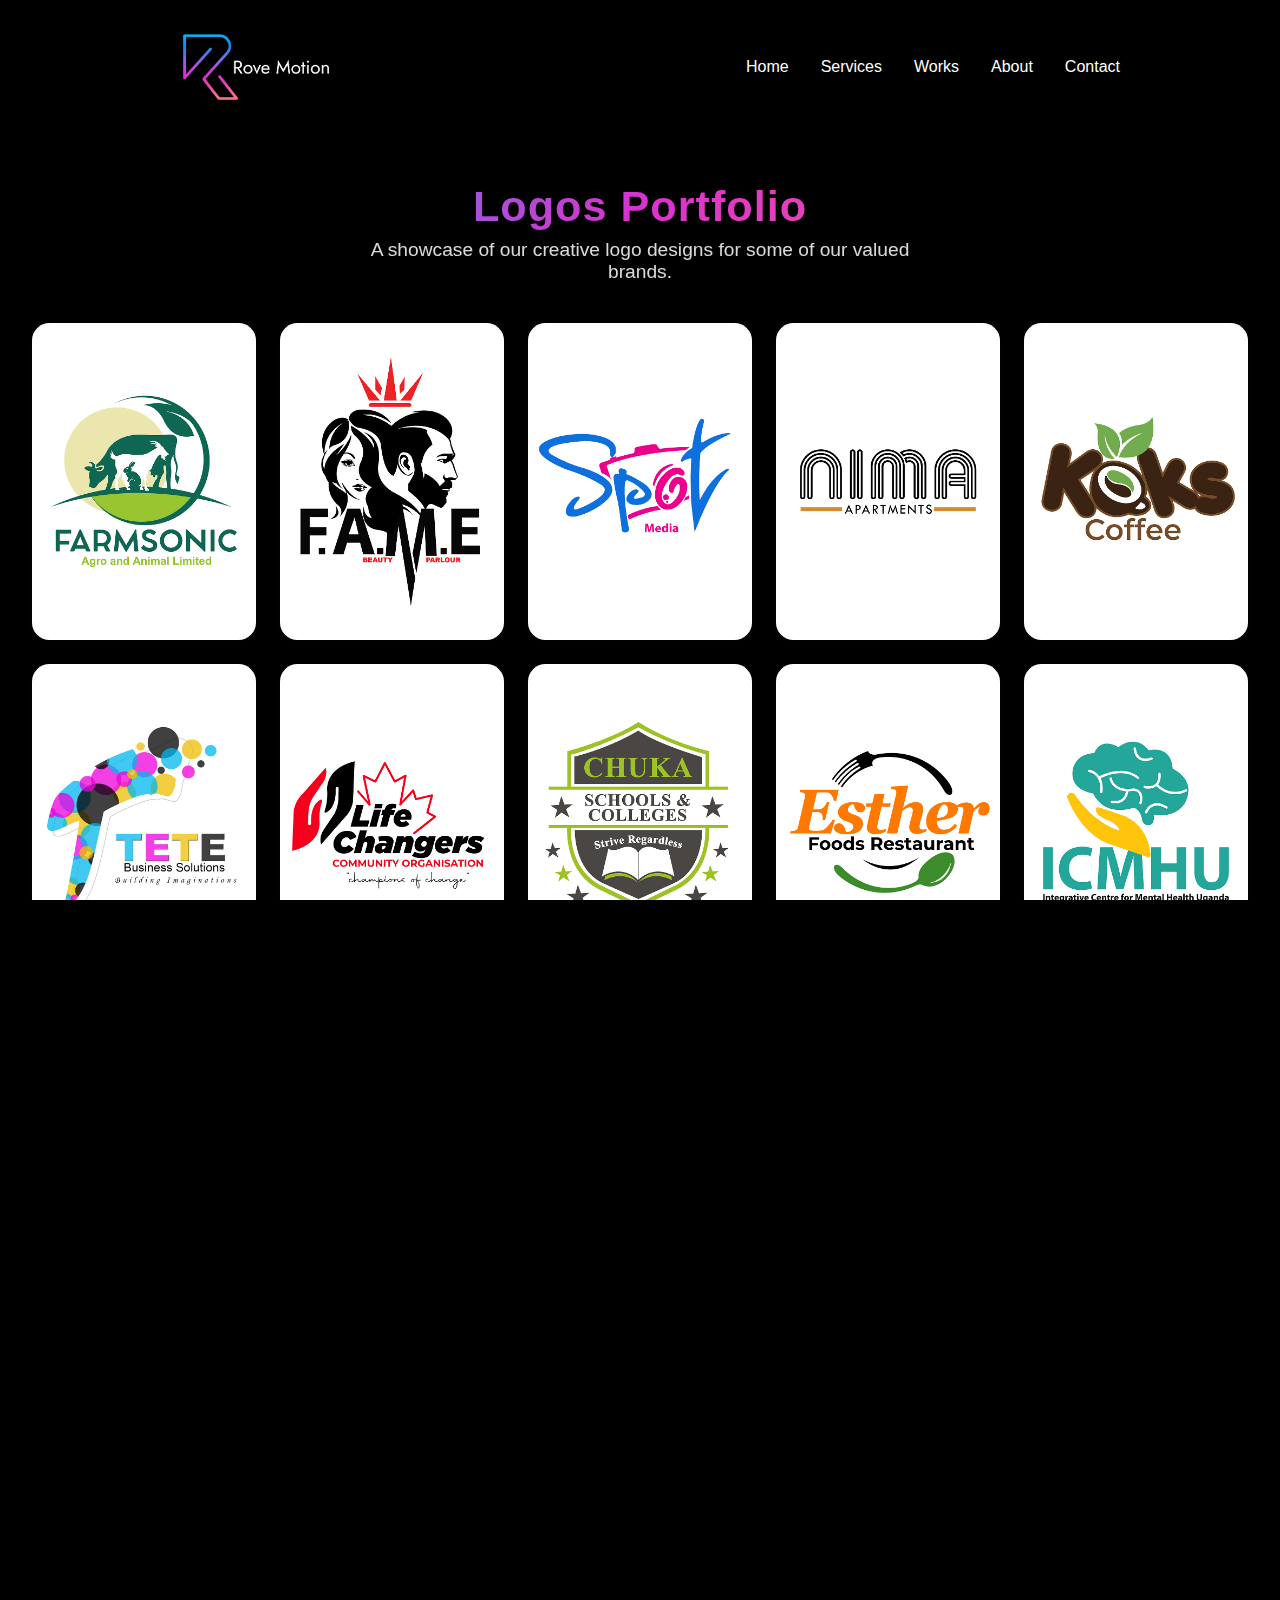
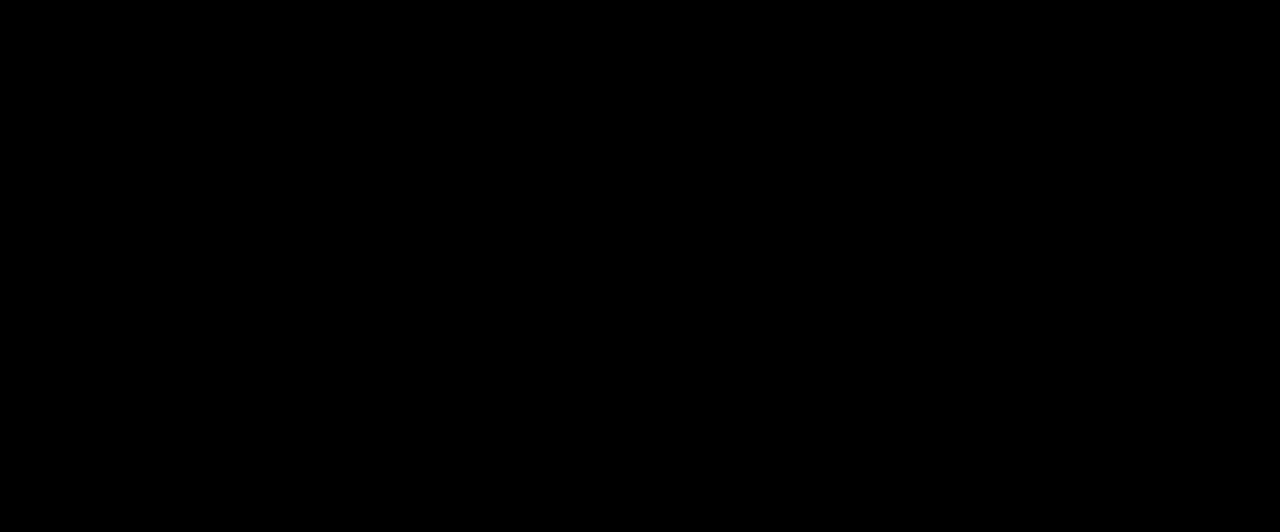
<file: Logos.html>
<!DOCTYPE html>
<html lang="en">
  <head>
    <meta charset="UTF-8" />
    <meta name="viewport" content="width=device-width, initial-scale=1.0" />
    <title>Logos Portfolio | Rove Motion</title>
    <link rel="stylesheet" href="styles.css" />
    <link rel="stylesheet" href="styles-extra.css" />
    <link rel="stylesheet" href="portfolio.css" />
    <!-- Portfolio-specific CSS -->
  </head>
  <body>
    <header>
      <nav class="navbar">
        <div class="navbar__logo">
          <a href="#">
            <img src="images/Rove Motion Logo.png" alt="Rove Motion Logo" />
          </a>
        </div>
        <ul class="navbar__links" id="navbar-links">
          <li><a href="index.html">Home</a></li>
          <li><a href="index.html#services">Services</a></li>
          <li><a href="index.html#portfolio">Works</a></li>
          <li><a href="index.html#about">About</a></li>
          <li><a href="index.html#contact">Contact</a></li>
        </ul>
        <!-- Hamburger menu for mobile -->
        <div
          class="navbar__toggle"
          id="navbar-toggle"
          aria-label="Toggle navigation"
          tabindex="0"
        >
          <span></span>
          <span></span>
          <span></span>
        </div>
      </nav>
    </header>

    <section class="portfolio-section">
      <h1 class="portfolio-title">Logos Portfolio</h1>
      <p class="portfolio-description">
        A showcase of our creative logo designs for some of our valued brands.
      </p>
      <div class="portfolio-grid">
        <img
          src="images/portfolio/Logos/logos (1).jpg"
          alt="Logo 1"
          class="portfolio-item-img"
        />
        <img
          src="images/portfolio/Logos/logos (2).jpg"
          alt="Logo 2"
          class="portfolio-item-img"
        />
        <img
          src="images/portfolio/Logos/logos (3).jpg"
          alt="Logo 3"
          class="portfolio-item-img"
        />
        <img
          src="images/portfolio/Logos/logos (4).jpg"
          alt="Logo 4"
          class="portfolio-item-img"
        />
        <img
          src="images/portfolio/Logos/logos (5).jpg"
          alt="Logo 5"
          class="portfolio-item-img"
        />
        <img
          src="images/portfolio/Logos/logos (6).jpg"
          alt="Logo 6"
          class="portfolio-item-img"
        />
        <img
          src="images/portfolio/Logos/logos (7).jpg"
          alt="Logo 7"
          class="portfolio-item-img"
        />
        <img
          src="images/portfolio/Logos/logos (8).jpg"
          alt="Logo 8"
          class="portfolio-item-img"
        />
        <img
          src="images/portfolio/Logos/logos (9).jpg"
          alt="Logo 9"
          class="portfolio-item-img"
        />
        <img
          src="images/portfolio/Logos/logos (10).jpg"
          alt="Logo 10"
          class="portfolio-item-img"
        />
        <img
          src="images/portfolio/Logos/logos (11).jpg"
          alt="Logo 11"
          class="portfolio-item-img"
        />
        <img
          src="images/portfolio/Logos/logos (12).jpg"
          alt="Logo 12"
          class="portfolio-item-img"
        />
        <img
          src="images/portfolio/Logos/logos (13).jpg"
          alt="Logo 13"
          class="portfolio-item-img"
        />
        <img
          src="images/portfolio/Logos/logos (14).jpg"
          alt="Logo 14"
          class="portfolio-item-img"
        />
        <img
          src="images/portfolio/Logos/logos (15).jpg"
          alt="Logo 15"
          class="portfolio-item-img"
        />
        <img
          src="images/portfolio/Logos/logos (16).jpg"
          alt="Logo 16"
          class="portfolio-item-img"
        />
        <img
          src="images/portfolio/Logos/logos (17).jpg"
          alt="Logo 17"
          class="portfolio-item-img"
        />
        <img
          src="images/portfolio/Logos/logos (18).jpg"
          alt="Logo 18"
          class="portfolio-item-img"
        />
        <img
          src="images/portfolio/Logos/logos (19).jpg"
          alt="Logo 19"
          class="portfolio-item-img"
        />
        <img
          src="images/portfolio/Logos/logos (20).jpg"
          alt="Logo 20"
          class="portfolio-item-img"
        />
        <img
          src="images/portfolio/Logos/logos (21).jpg"
          alt="Logo 21"
          class="portfolio-item-img"
        />
        <!-- Add more poster images as needed -->
      </div>
      <div class="portfolio-cta">
        <a href="index.html#portfolio" class="portfolio-view-more-btn"
          >Back to Portfolio</a
        >
      </div>
    </section>
    <script src="script.js"></script>
    <!-- Portfolio-specific JS -->
  </body>
</html>
</file>
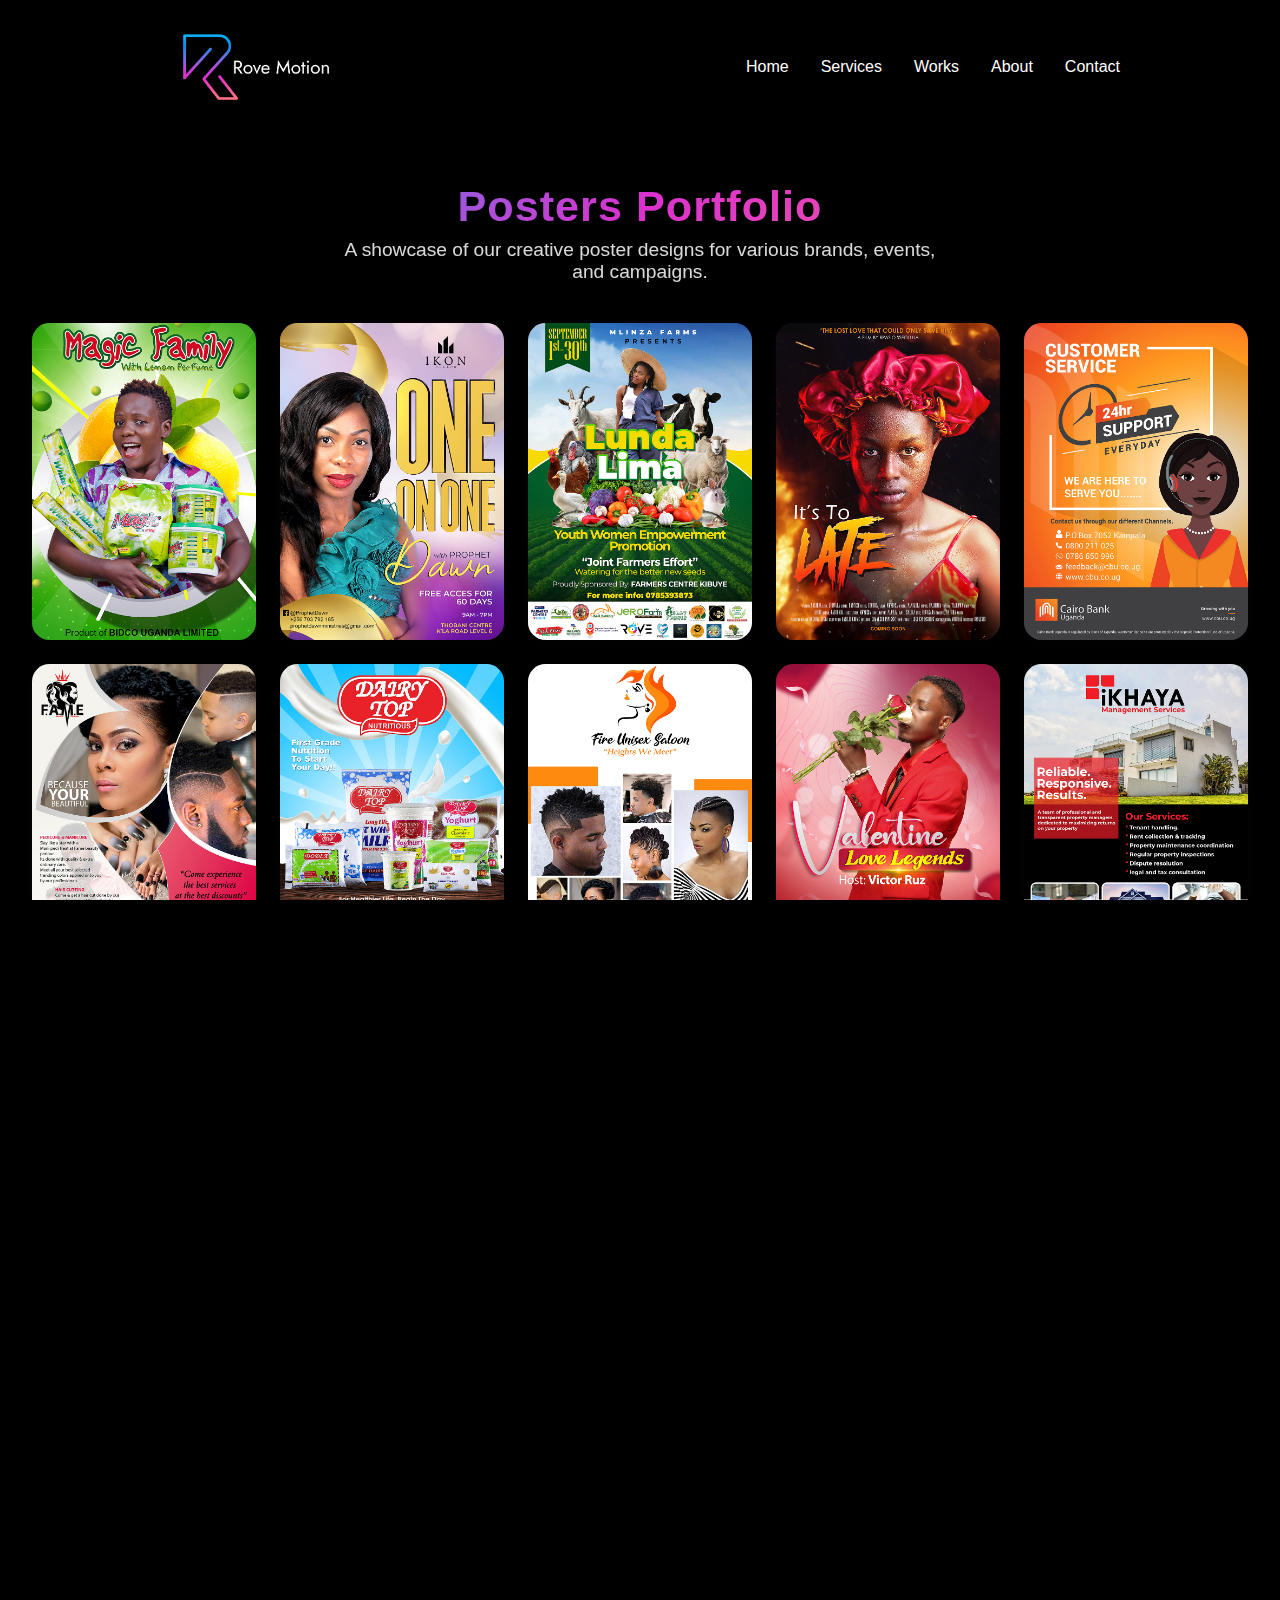
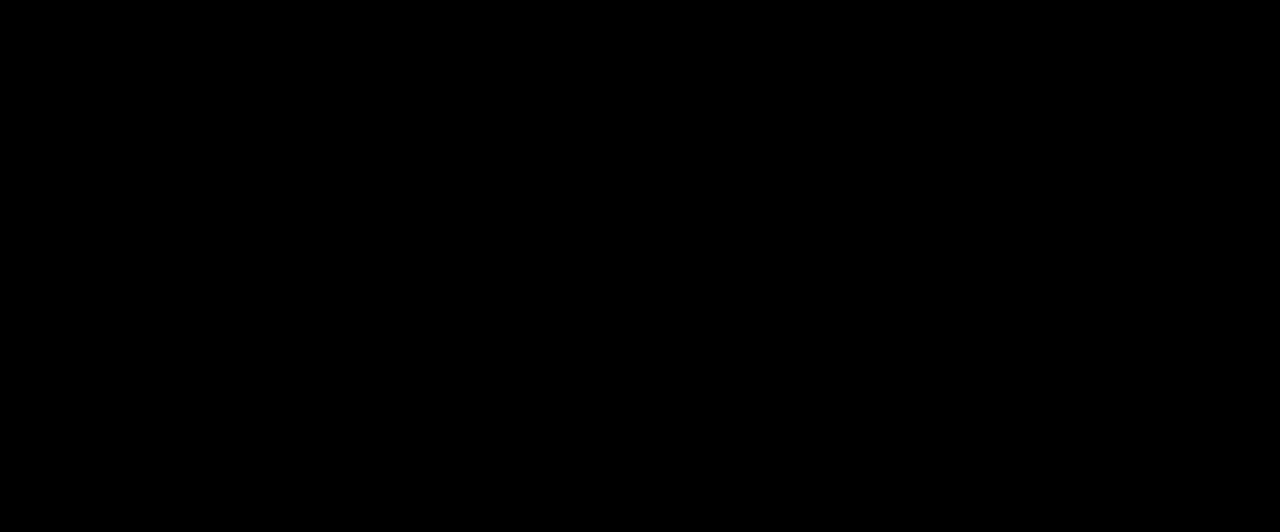
<file: posters.html>
<!DOCTYPE html>
<html lang="en">
  <head>
    <meta charset="UTF-8" />
    <meta name="viewport" content="width=device-width, initial-scale=1.0" />
    <title>Posters Portfolio | Rove Motion</title>
    <link rel="stylesheet" href="styles.css" />
    <link rel="stylesheet" href="styles-extra.css" />
    <link rel="stylesheet" href="portfolio.css" />
    <!-- Portfolio-specific CSS -->
  </head>
  <body>
    <header>
      <nav class="navbar">
        <div class="navbar__logo">
          <a href="#">
            <img src="images/Rove Motion Logo.png" alt="Rove Motion Logo" />
          </a>
        </div>
        <ul class="navbar__links" id="navbar-links">
          <li><a href="index.html">Home</a></li>
          <li><a href="index.html#services">Services</a></li>
          <li><a href="index.html#portfolio">Works</a></li>
          <li><a href="index.html#about">About</a></li>
          <li><a href="index.html#contact">Contact</a></li>
        </ul>
        <!-- Hamburger menu for mobile -->
        <div
          class="navbar__toggle"
          id="navbar-toggle"
          aria-label="Toggle navigation"
          tabindex="0"
        >
          <span></span>
          <span></span>
          <span></span>
        </div>
      </nav>
    </header>

    <section class="portfolio-section">
      <h1 class="portfolio-title">Posters Portfolio</h1>
      <p class="portfolio-description">
        A showcase of our creative poster designs for various brands, events,
        and campaigns.
      </p>
      <div class="portfolio-grid">
        <img
          src="images/portfolio/posters/poster1.jpg"
          alt="Poster 1"
          class="portfolio-item-img"
        />
        <img
          src="images/portfolio/posters/poster2.jpg"
          alt="Poster 2"
          class="portfolio-item-img"
        />
        <img
          src="images/portfolio/posters/poster3.jpg"
          alt="Poster 3"
          class="portfolio-item-img"
        />
        <img
          src="images/portfolio/posters/poster4.jpg"
          alt="Poster 4"
          class="portfolio-item-img"
        />
        <img
          src="images/portfolio/posters/poster5.jpg"
          alt="Poster 5"
          class="portfolio-item-img"
        />
        <img
          src="images/portfolio/posters/poster6.jpg"
          alt="Poster 6"
          class="portfolio-item-img"
        />
        <img
          src="images/portfolio/posters/poster7.jpg"
          alt="Poster 7"
          class="portfolio-item-img"
        />
        <img
          src="images/portfolio/posters/poster8.jpg"
          alt="Poster 8"
          class="portfolio-item-img"
        />
        <img
          src="images/portfolio/posters/poster9.jpg"
          alt="Poster 9"
          class="portfolio-item-img"
        />
        <img
          src="images/portfolio/posters/poster10.jpg"
          alt="Poster 10"
          class="portfolio-item-img"
        />
        <img
          src="images/portfolio/posters/poster11.jpg"
          alt="Poster 11"
          class="portfolio-item-img"
        />
        <img
          src="images/portfolio/posters/poster12.jpg"
          alt="Poster 12"
          class="portfolio-item-img"
        />
        <img
          src="images/portfolio/posters/poster13.jpg"
          alt="Poster 13"
          class="portfolio-item-img"
        />
        <img
          src="images/portfolio/posters/poster14.jpg"
          alt="Poster 14"
          class="portfolio-item-img"
        />
        <img
          src="images/portfolio/posters/poster15.jpg"
          alt="Poster 15"
          class="portfolio-item-img"
        />
        <img
          src="images/portfolio/posters/poster16.jpg"
          alt="Poster 16"
          class="portfolio-item-img"
        />
        <img
          src="images/portfolio/posters/poster17.jpg"
          alt="Poster 17"
          class="portfolio-item-img"
        />
        <img
          src="images/portfolio/posters/poster18.jpg"
          alt="Poster 18"
          class="portfolio-item-img"
        />
        <img
          src="images/portfolio/posters/poster19.jpg"
          alt="Poster 19"
          class="portfolio-item-img"
        />
        <img
          src="images/portfolio/posters/poster20.jpg"
          alt="Poster 20"
          class="portfolio-item-img"
        />
        <img
          src="images/portfolio/posters/poster21.jpg"
          alt="Poster 21"
          class="portfolio-item-img"
        />
        <!-- Add more poster images as needed -->
      </div>
      <div class="portfolio-cta">
        <a href="index.html#portfolio" class="portfolio-view-more-btn"
          >Back to Portfolio</a
        >
      </div>
    </section>
    <script src="script.js"></script>
    <!-- Portfolio-specific JS -->
  </body>
</html>
</file>
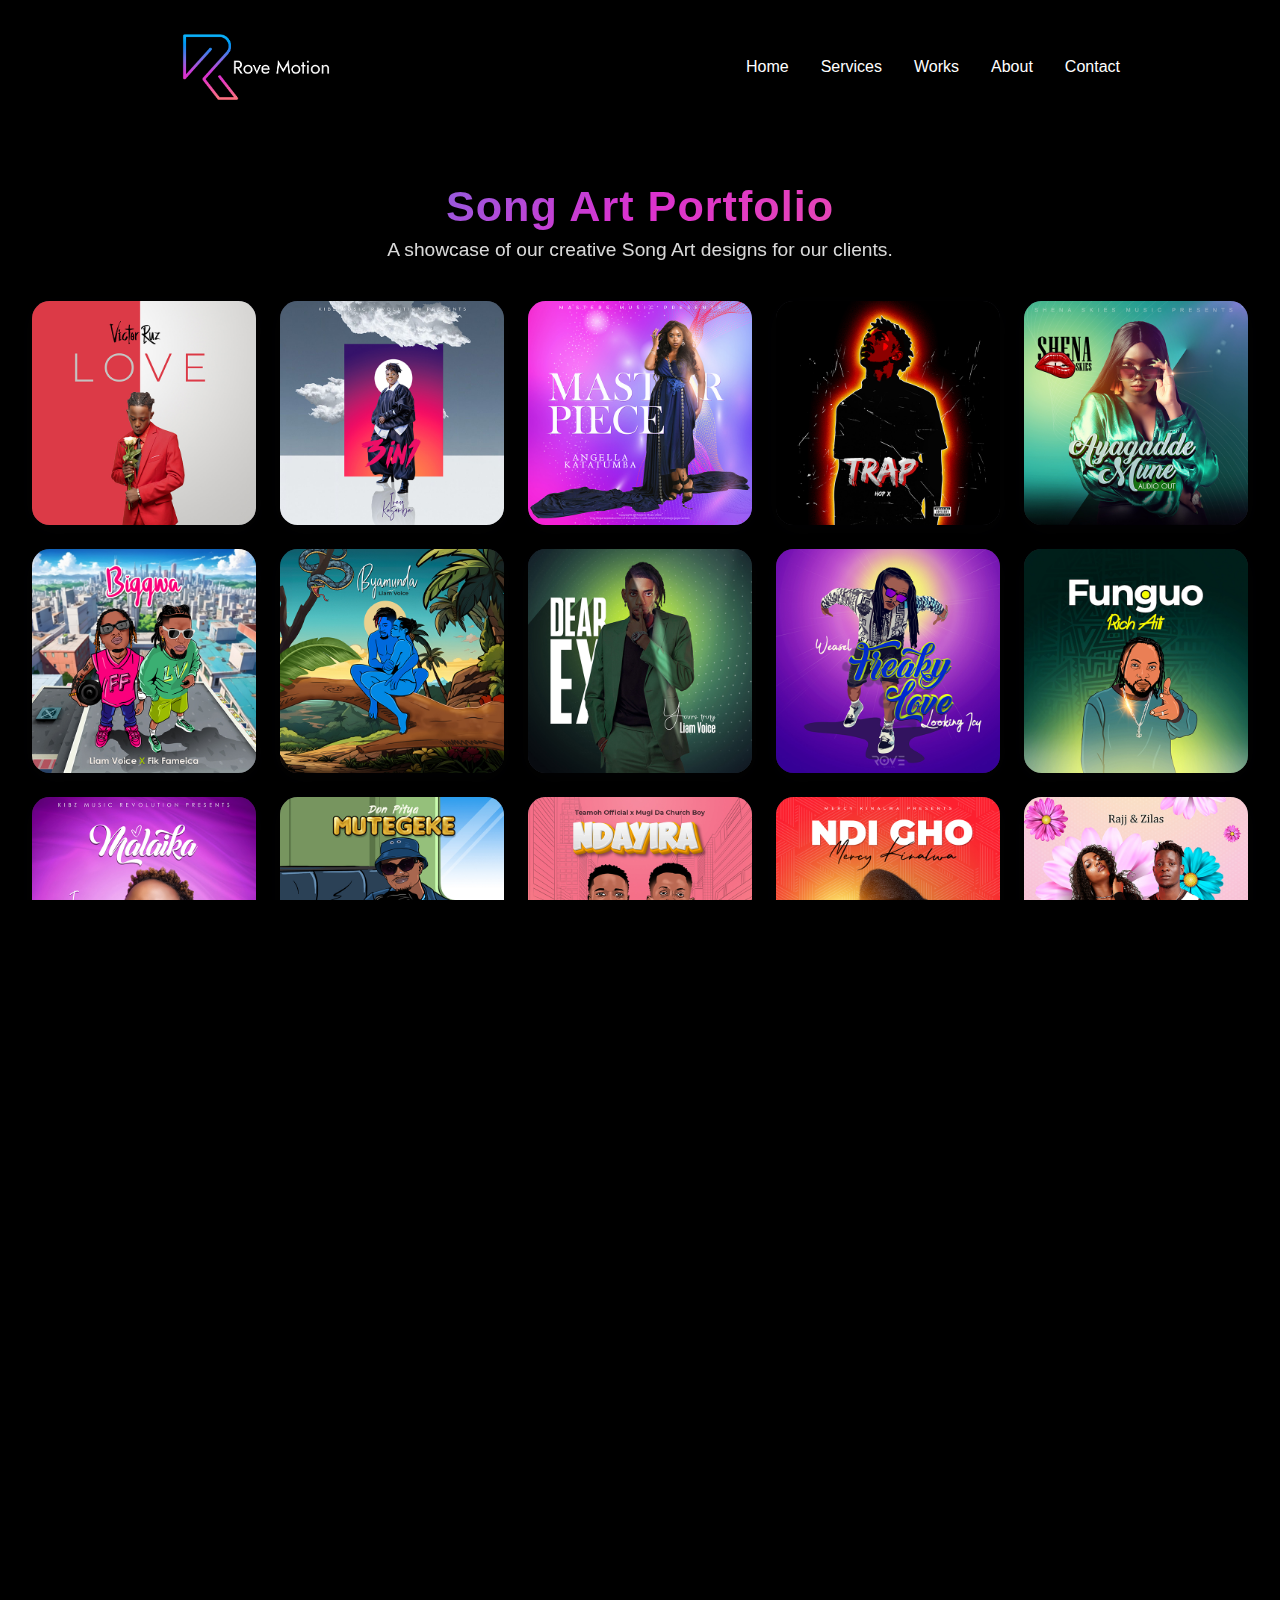
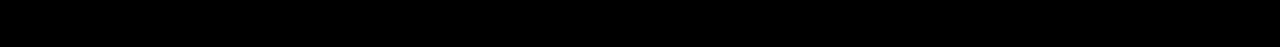
<file: songart.html>
<!DOCTYPE html>
<html lang="en">
  <head>
    <meta charset="UTF-8" />
    <meta name="viewport" content="width=device-width, initial-scale=1.0" />
    <title>Logos Portfolio | Rove Motion</title>
    <link rel="stylesheet" href="styles.css" />
    <link rel="stylesheet" href="styles-extra.css" />
    <link rel="stylesheet" href="portfolio.css" />
    <!-- Portfolio-specific CSS -->
  </head>
  <body>
    <header>
      <nav class="navbar">
        <div class="navbar__logo">
          <a href="#">
            <img src="images/Rove Motion Logo.png" alt="Rove Motion Logo" />
          </a>
        </div>
        <ul class="navbar__links" id="navbar-links">
          <li><a href="index.html">Home</a></li>
          <li><a href="index.html#services">Services</a></li>
          <li><a href="index.html#portfolio">Works</a></li>
          <li><a href="index.html#about">About</a></li>
          <li><a href="index.html#contact">Contact</a></li>
        </ul>
        <!-- Hamburger menu for mobile -->
        <div
          class="navbar__toggle"
          id="navbar-toggle"
          aria-label="Toggle navigation"
          tabindex="0"
        >
          <span></span>
          <span></span>
          <span></span>
        </div>
      </nav>
    </header>

    <section class="portfolio-section">
      <h1 class="portfolio-title">Song Art Portfolio</h1>
      <p class="portfolio-description">
        A showcase of our creative Song Art designs for our clients.
      </p>
      <div class="portfolio-grid">
        <img
          src="images/portfolio/Songart/songart (1).jpg"
          alt="Song Art 1"
          class="portfolio-item-img"
        />
        <img
          src="images/portfolio/Songart/songart (2).jpg"
          alt="Song Art 2"
          class="portfolio-item-img"
        />
        <img
          src="images/portfolio/Songart/songart (3).jpg"
          alt="Song Art 3"
          class="portfolio-item-img"
        />
        <img
          src="images/portfolio/Songart/songart (4).jpg"
          alt="Song Art 4"
          class="portfolio-item-img"
        />
        <img
          src="images/portfolio/Songart/songart (5).jpg"
          alt="Song Art 5"
          class="portfolio-item-img"
        />
        <img
          src="images/portfolio/Songart/songart (6).jpg"
          alt="Song Art 6"
          class="portfolio-item-img"
        />
        <img
          src="images/portfolio/Songart/songart (7).jpg"
          alt="Song Art 7"
          class="portfolio-item-img"
        />
        <img
          src="images/portfolio/Songart/songart (8).jpg"
          alt="Song Art 8"
          class="portfolio-item-img"
        />
        <img
          src="images/portfolio/Songart/songart (9).jpg"
          alt="Song Art 9"
          class="portfolio-item-img"
        />
        <img
          src="images/portfolio/Songart/songart (10).jpg"
          alt="Song Art 10"
          class="portfolio-item-img"
        />
        <img
          src="images/portfolio/Songart/songart (11).jpg"
          alt="Song Art 11"
          class="portfolio-item-img"
        />
        <img
          src="images/portfolio/Songart/songart (12).jpg"
          alt="Song Art 12"
          class="portfolio-item-img"
        />
        <img
          src="images/portfolio/Songart/songart (13).jpg"
          alt="Song Art 13"
          class="portfolio-item-img"
        />
        <img
          src="images/portfolio/Songart/songart (14).jpg"
          alt="Song Art 14"
          class="portfolio-item-img"
        />
        <img
          src="images/portfolio/Songart/songart (15).jpg"
          alt="Song Art 15"
          class="portfolio-item-img"
        />
        <img
          src="images/portfolio/Songart/songart (16).jpg"
          alt="Song Art 16"
          class="portfolio-item-img"
        />
        <img
          src="images/portfolio/Songart/songart (17).jpg"
          alt="Song Art 17"
          class="portfolio-item-img"
        />
        <img
          src="images/portfolio/Songart/songart (18).jpg"
          alt="Song Art 18"
          class="portfolio-item-img"
        />
        <img
          src="images/portfolio/Songart/songart (19).jpg"
          alt="Song Art 19"
          class="portfolio-item-img"
        />
        <img
          src="images/portfolio/Songart/songart (20).jpg"
          alt="Song Art 20"
          class="portfolio-item-img"
        />
        <img
          src="images/portfolio/Songart/songart (21).jpg"
          alt="Song Art 21"
          class="portfolio-item-img"
        />
        <!-- Add more poster images as needed -->
      </div>
      <div class="portfolio-cta">
        <a href="index.html#portfolio" class="portfolio-view-more-btn"
          >Back to Portfolio</a
        >
      </div>
    </section>
    <script src="script.js"></script>
    <!-- Portfolio-specific JS -->
  </body>
</html>
</file>
<file: styles-extra.css>
/* Creative Display Section */
.creative-display-section {
  padding: 2rem 0 3rem 0; /* Reduced top padding for less gap */
  text-align: center;
  background: none;
}
.creative-display-section h1 {
  font-size: 3.5rem;
  margin-bottom: 1rem;
  background: linear-gradient(135deg, #06b4fb, #407dec, #db31cf, #fe727d);
  -webkit-background-clip: text;
  background-clip: text;
  -webkit-text-fill-color: transparent;
  color: transparent;
}
.creative-display-slider {
  position: relative;
  width: 90vw;
  max-width: 1280px;
  height: 600px;
  margin: 0 auto;
  overflow: hidden;
  border-radius: 1.5rem;
  box-shadow: 0 8px 32px rgba(6, 180, 251, 0.13);
  background: #181818;
  display: flex;
  align-items: center;
  justify-content: center;
}
.creative-slide {
  position: absolute;
  left: 0;
  top: 0;
  width: 100%;
  height: 100%;
  object-fit: cover;
  opacity: 0;
  pointer-events: none;
  z-index: 1;
  transform: perspective(1200px) translateY(60%) rotateX(60deg) scale(0.92);
  transition: opacity 0.7s cubic-bezier(0.4, 0, 0.2, 1),
    transform 1s cubic-bezier(0.4, 0, 0.2, 1),
    filter 0.7s cubic-bezier(0.4, 0, 0.2, 1);
  filter: blur(2px) grayscale(60%) brightness(0.8);
  backface-visibility: hidden;
}
.creative-slide.active {
  opacity: 1;
  pointer-events: auto;
  z-index: 2;
  transform: perspective(1200px) translateY(0) rotateX(0deg) scale(1);
  filter: none;
  transition: opacity 0.7s cubic-bezier(0.4, 0, 0.2, 1),
    transform 1s cubic-bezier(0.4, 0, 0.2, 1),
    filter 0.7s cubic-bezier(0.4, 0, 0.2, 1);
}
.creative-slide.prev {
  opacity: 0;
  z-index: 1;
  transform: perspective(1200px) translateY(-60%) rotateX(-60deg) scale(0.92);
  filter: blur(2px) grayscale(60%) brightness(0.8);
  transition: opacity 0.7s cubic-bezier(0.4, 0, 0.2, 1),
    transform 1s cubic-bezier(0.4, 0, 0.2, 1),
    filter 0.7s cubic-bezier(0.4, 0, 0.2, 1);
}
.creative-display-desc {
  font-size: 1.25rem;
  color: #fff;
  opacity: 0.85;
  margin-bottom: 2.2rem;
  max-width: 600px;
  margin-left: auto;
  margin-right: auto;
}

/* =======================
   Portfolio Section
======================= */
.portfolio-section {
  width: 100%;
  padding: 4rem 0 3rem 0;
  background: none;
  text-align: center;
}

.portfolio-title {
  font-size: 2.7rem;
  font-weight: 800;
  margin-bottom: 0.5rem;
  background: linear-gradient(135deg, #06b4fb, #db31cf, #fe727d);
  -webkit-background-clip: text;
  background-clip: text;
  -webkit-text-fill-color: transparent;
  letter-spacing: 1px;
}

.portfolio-description {
  font-size: 1.2rem;
  color: var(--color-white, #fff);
  opacity: 0.85;
  margin-bottom: 2.5rem;
  max-width: 600px;
  margin-left: auto;
  margin-right: auto;
}

.portfolio-grid {
  display: grid;
  grid-template-columns: repeat(auto-fit, minmax(180px, 1fr));
  gap: 2rem;
  max-width: 1200px;
  margin: 0 auto 2.5rem auto;
  padding: 0 2rem;
}

.portfolio-item {
  background: #181818;
  border-radius: 1rem;
  overflow: hidden;
  box-shadow: 0 4px 24px rgba(6, 180, 251, 0.09);
  transition: transform 0.2s, box-shadow 0.2s;
  cursor: pointer;
  display: flex;
  flex-direction: column;
  align-items: stretch; /* changed from center to stretch */
  text-decoration: none;
  position: relative;
}
.portfolio-item:hover,
.portfolio-item:focus {
  transform: translateY(-8px) scale(1.03);
  /* box-shadow removed as requested */
}
.portfolio-item img {
  width: 100%;
  aspect-ratio: 3 / 4;
  height: auto;
  object-fit: cover;
  display: block;
  transition: transform 0.3s;
  background: #222;
  border-radius: 0.7rem 0.7rem 0 0;
}
.portfolio-item:hover img,
.portfolio-item:focus img {
  transform: scale(1.05);
}
.portfolio-item span {
  display: block;
  width: 100%; /* ensures gradient matches image width */
  box-sizing: border-box;
  padding: 1rem 0.5rem 0.7rem 0.5rem;
  font-size: 1.1rem;
  font-weight: 600;
  color: #fff;
  letter-spacing: 0.5px;
  background: linear-gradient(135deg, #06b4fb, #db31cf, #fe727d);
  border-radius: 0 0 0.7rem 0.7rem;
  margin: 0; /* remove any default margin */
  text-align: center;
}

.portfolio-cta {
  margin-top: 1.5rem;
}
.portfolio-view-more-btn {
  display: inline-block;
  background: linear-gradient(135deg, #06b4fb, #db31cf 80%);
  color: #fff;
  border: none;
  border-radius: 2rem;
  padding: 0.9rem 2.2rem;
  font-size: 1.1rem;
  font-weight: 700;
  text-decoration: none;
  transition: background 0.2s;
  box-shadow: 0 4px 24px rgba(6, 180, 251, 0.09);
}
.portfolio-view-more-btn:hover,
.portfolio-view-more-btn:focus {
  background: linear-gradient(135deg, #db31cf, #06b4fb 80%);
  color: #fff;
}

/* Video Display Section */
.video-display-section {
  padding: 3rem 0 2rem 0;
  background: none;
  text-align: center;
}
.video-display-title {
  font-size: 2.5rem;
  font-weight: 800;
  margin-bottom: 1.5rem;
  background: linear-gradient(135deg, #06b4fb, #db31cf, #fe727d);
  -webkit-background-clip: text;
  background-clip: text;
  -webkit-text-fill-color: transparent;
  letter-spacing: 1px;
}
.video-scroll-wrapper {
  overflow-x: hidden; /* Hide the scrollbar */
  padding-bottom: 1rem;
  cursor: grab;
  user-select: none;
}
.video-scroll-wrapper:active {
  cursor: grabbing;
}
.video-list {
  display: flex;
  gap: 2rem;
  min-width: 900px;
  padding: 0 1rem;
  align-items: center;
  /* Remove scrollbars for all browsers */
  scrollbar-width: none; /* Firefox */
  -ms-overflow-style: none; /* IE 10+ */
}
.video-list::-webkit-scrollbar {
  display: none; /* Chrome/Safari/Webkit */
}
.video-item {
  flex: 0 0 960px; /* doubled from 480px */
  max-width: 960px; /* doubled from 480px */
  position: relative;
  aspect-ratio: 16/9;
  background: #181818;
  border-radius: 1rem;
  overflow: hidden;
  box-shadow: 0 4px 24px rgba(6, 180, 251, 0.09);
  display: flex;
  align-items: center;
  justify-content: center;
}
.video-frame {
  width: 100%;
  height: 100%;
  position: relative;
  cursor: pointer;
  background: #000;
  display: flex;
  align-items: center;
  justify-content: center;
}
.video-frame iframe {
  width: 100%;
  height: 100%;
  border: none;
  display: block;
  border-radius: 1rem;
  background: #000;
  pointer-events: none; /* Prevent interaction until playing */
}
.video-frame.playing iframe {
  pointer-events: auto; /* Allow interaction when playing */
}
.video-play-btn {
  position: absolute;
  left: 50%;
  top: 50%;
  width: 64px;
  height: 64px;
  background: rgba(6, 180, 251, 0.85);
  border-radius: 50%;
  transform: translate(-50%, -50%);
  z-index: 2;
  cursor: pointer;
  display: flex;
  align-items: center;
  justify-content: center;
}
.video-play-btn::before {
  content: "";
  display: block;
  margin-left: 10px;
  border-style: solid;
  border-width: 16px 0 16px 28px;
  border-color: transparent transparent transparent #fff;
}
.video-frame.playing .video-play-btn {
  display: none;
}
@media (max-width: 900px) {
  .video-item {
    flex: 0 0 480px; /* doubled from 240px */
    max-width: 480px; /* doubled from 240px */
  }
  .video-list {
    gap: 1rem;
    min-width: 0;
  }
  .video-display-title {
    font-size: 1.5rem;
  }
}
@media (max-width: 1400px) {
  .creative-display-slider {
    max-width: 1000px;
    height: 500px;
  }
}
@media (max-width: 900px) {
  .creative-display-slider {
    max-width: 95vw;
    height: 300px;
  }
  .portfolio-grid {
    grid-template-columns: repeat(auto-fit, minmax(140px, 1fr));
    gap: 1.2rem;
    padding: 0 0.5rem;
  }
  .portfolio-item img {
    height: 110px;
  }
  /* Make portfolio h1 and p match other sections on small screens */
  .portfolio-title {
    font-size: 3.5rem;
  }
  .portfolio-description {
    font-size: 1.5rem;
    max-width: 95vw;
  }
}
@media (max-width: 600px) {
  .creative-display-slider {
    height: 200px;
    border-radius: 0.8rem;
  }
  .creative-display-section h1 {
    font-size: 3rem;
  }
  .creative-display-desc {
    font-size: 2rem;
    max-width: 95vw;
  }
  /* Make portfolio h1 and p match other sections on extra small screens */
  .portfolio-title {
    font-size: 3rem;
  }
  .portfolio-description {
    font-size: 2rem;
    max-width: 95vw;
  }
}

/* --- Modern Glassmorphism About Section --- */
.about-section {
  background: none;
  padding: 80px 0 60px 0;
  color: #fff;
  font-family: "Jost", "Segoe UI", Arial, sans-serif;
  position: relative;
  overflow: hidden;
  border-radius: 2rem;
  margin: 0 auto 40px auto; /* or your preferred bottom margin */
  max-width: 1100px;
  box-shadow: none; /* Remove box-shadow */
  backdrop-filter: blur(8px);
}
.about-title {
  font-size: 2.7rem;
  font-weight: 900;
  margin-bottom: 18px;
  text-align: center;
  background: linear-gradient(90deg, #06b4fb 0%, #db31cf 100%);
  -webkit-background-clip: text;
  -webkit-text-fill-color: transparent;
  background-clip: text;
  letter-spacing: 1.5px;
}
.about-description {
  flex: 2 1 0;
  margin: 0;
  padding: 0 18px;
  display: flex;
  flex-direction: column;
  justify-content: center;
}

.about-row {
  display: flex;
  flex-direction: row;
  gap: 32px;
  justify-content: center;
  align-items: stretch;
  margin-bottom: 44px;
  width: 100%;
}

.about-highlights {
  display: flex;
  flex-direction: row;
  gap: 32px;
  flex: 2 1 0;
  padding: 0 18px 0 0;
  margin: 0;
  justify-content: center;
  align-items: stretch;
}

.about-highlight {
  flex: 1 1 0;
  background: none;
  border: none; /* Remove border */
  box-shadow: none;
  backdrop-filter: none;
  padding: 0;
  color: #e3e8f0;
  /* border-left: 4px solid #06b4fb;  Remove this line */
  transition: border-color 0.2s, transform 0.2s;
  position: relative;
  overflow: hidden;
  display: flex;
  flex-direction: column;
  justify-content: center;
  min-height: 140px;
}
.about-highlight h3 {
  margin-top: 0;
  color: #06b4fb;
  font-size: 1.18rem;
  margin-bottom: 10px;
  font-weight: 700;
  letter-spacing: 0.5px;
}
.about-highlight p {
  margin: 0;
  color: #e3e8f0;
  font-size: 1.01rem;
  line-height: 1.6;
}
.about-highlight:hover {
  /* border-left: 4px solid #db31cf; Remove this line */
  transform: translateY(-4px) scale(1.03);
}

@media (max-width: 900px) {
  .about-row {
    flex-direction: column;
    gap: 18px;
  }
  .about-description,
  .about-highlights {
    padding: 0 8px;
  }
  .about-highlights {
    flex-direction: column;
    gap: 18px;
    padding: 0;
  }
  .about-highlight {
    min-height: 100px;
    padding: 0 8px;
  }
}
@media (max-width: 700px) {
  .about-highlights {
    grid-template-columns: 1fr;
    gap: 16px;
  }
  .about-highlight {
    min-height: 100px;
    padding: 0 8px;
  }
}
@media (max-width: 600px) {
  .about-section {
    padding: 28px 0 18px 0;
    border-radius: 0.8rem;
  }
  .about-title {
    font-size: 2rem;
  }
  .about-description {
    font-size: 1rem;
    padding: 1rem 0.7rem 1rem 0.7rem;
  }
  .about-highlights {
    flex-direction: column;
    gap: 12px;
  }
  .about-highlight {
    max-width: 100vw;
    min-width: 0;
    padding: 18px 10px 14px 10px;
  }
}

/* --- Modern Team Grid with Glassmorphism --- */
.team-title {
  font-size: 2rem;
  margin: 48px 0 28px 0;
  text-align: center;
  color: #0a6cf1;
  font-weight: 700;
  letter-spacing: 1px;
}
.team-grid {
  display: grid;
  grid-template-columns: repeat(auto-fit, minmax(220px, 1fr));
  gap: 32px;
  max-width: 1100px;
  margin: 0 auto;
  padding: 0 10px;
}
.team-member {
  position: relative;
  overflow: hidden;
  border-radius: 1.5rem;
  min-height: 340px;
  cursor: pointer;
}

.team-member img {
  width: 100%;
  height: 100%;
  min-height: 340px;
  object-fit: cover;
  display: block;
  border-radius: 1.5rem;
  position: absolute;
  left: 0;
  top: 0;
  z-index: 1;
}

/* Hide text by default, show on hover with gradient background */
.team-info {
  position: absolute;
  inset: 0;
  z-index: 2;
  display: flex;
  flex-direction: column;
  align-items: center;
  justify-content: center;
  background: linear-gradient(135deg, #06b4fb 0%, #db31cf 100%);
  color: #fff;
  opacity: 0;
  pointer-events: none;
  transform: translateY(40px);
  transition: opacity 0.35s, transform 0.35s;
  text-align: center;
  padding: 32px 16px;
}

/* Show overlay on .show-info */
.team-member.show-info .team-info {
  opacity: 0.97;
  pointer-events: auto;
  transform: translateY(0);
}

/* Animate text inside overlay */
.team-info * {
  opacity: 0;
  transform: translateY(30px);
  transition: opacity 0.3s 0.1s, transform 0.4s 0.1s;
}
.team-member.show-info .team-info * {
  opacity: 1;
  transform: translateY(0);
}

.team-info h4,
.team-info p {
  margin: 0;
  padding: 0;
  color: #fff;
  /* Remove text shadow */
  text-shadow: none;
}

.team-info h4 {
  font-size: 1.5rem;
  font-weight: 800;
  margin-bottom: 0.5rem;
  letter-spacing: 1px;
}

.team-info p {
  font-size: 1.1rem;
  font-weight: 500;
  opacity: 0.92;
}

/* Hide text by default */
.team-info * {
  opacity: 0;
  transform: translateY(30px);
  transition: opacity 0.3s 0.1s, transform 0.4s 0.1s;
}

/* Animate text in on hover */
.team-member:hover .team-info *,
.team-member:focus .team-info * {
  opacity: 1;
  transform: translateY(0);
}

/* Responsive adjustments */
@media (max-width: 700px) {
  .team-member,
  .team-info {
    min-height: unset;
    border-radius: 1rem;
  }
  .team-member img {
    min-height: unset;
    height: auto;
    aspect-ratio: 3/4;
    position: static;
    border-radius: 1rem;
    width: 100%;
    object-fit: cover;
    display: block;
  }
}
/* Modern Footer Styles */
.footer-section {
  /* Use the requested background color and more horizontal space */
  background: #292833;
  color: #fff;
  padding: 56px 0 0 0;
  font-family: "Jost", "Segoe UI", Arial, sans-serif;
  border-top-left-radius: 2rem;
  border-top-right-radius: 2rem;
  box-shadow: 0 -8px 32px rgba(6, 180, 251, 0.13);
  position: relative;
  overflow: hidden;
  margin-left: 8vw;
  margin-right: 8vw;
}

.footer-container {
  display: flex;
  flex-wrap: wrap;
  justify-content: space-between;
  align-items: flex-start; /* Ensure all columns align at the top */
  gap: 56px;
  max-width: 1200px;
  margin: 0 auto;
  padding: 0 48px 40px 48px;
  position: relative;
  z-index: 1;
  border-bottom: 1px solid rgba(255, 255, 255, 0.1);
  background: transparent;
  border-radius: 2rem 2rem 0 0;
  box-shadow: none;
  backdrop-filter: blur(6px);
}

.footer-logo {
  display: flex;
  align-items: flex-start; /* Top align the logo */
  justify-content: flex-start;
  min-width: 60px;
  margin-bottom: 18px;
}
.footer-logo img {
  /* Remove all previous styles for the logo image */
  all: unset;
  display: block;
  width: 200px;
  height: auto;
  aspect-ratio: 1 / 1;
  /* Ensures the logo is always proportional and not squished */
  object-fit: contain;
}

/* Responsive: keep logo size same as navbar on mobile */
@media (max-width: 600px) {
  .footer-logo img {
    width: 36px;
    height: auto;
    aspect-ratio: 1 / 1;
  }
}

.footer-links,
.footer-contact {
  min-width: 180px;
  margin-bottom: 18px;
}
.footer-links h4,
.footer-contact h4 {
  font-size: 1.12rem;
  font-weight: 700;
  margin-bottom: 1.1rem;
  background: linear-gradient(90deg, #06b4fb 0%, #db31cf 100%);
  -webkit-background-clip: text;
  -webkit-text-fill-color: transparent;
  background-clip: text;
  text-fill-color: transparent;
  letter-spacing: 0.5px;
}
.footer-links ul {
  list-style: none;
  padding: 0;
  margin: 0;
}
.footer-links ul li {
  margin-bottom: 0.7rem;
}
.footer-links ul li a {
  color: #e3e8f0;
  text-decoration: none;
  font-size: 1rem;
  opacity: 0.85;
  transition: color 0.2s, letter-spacing 0.2s;
  letter-spacing: 0.2px;
  position: relative;
}
.footer-links ul li a::after {
  content: "";
  display: block;
  width: 0%;
  height: 2px;
  background: linear-gradient(90deg, #06b4fb 0%, #db31cf 100%);
  transition: width 0.3s;
  position: absolute;
  left: 0;
  bottom: -2px;
}
.footer-links ul li a:hover {
  color: #06b4fb;
  opacity: 1;
  letter-spacing: 1px;
}
.footer-links ul li a:hover::after {
  width: 100%;
}

.footer-contact p {
  margin: 0 0 0.5rem 0;
  font-size: 1rem;
  opacity: 0.85;
}

.footer-social {
  display: flex;
  gap: 18px;
  margin-top: 1.2rem;
}
.footer-social a {
  color: #fff;
  font-size: 1.3rem;
  background: linear-gradient(135deg, #06b4fb 0%, #db31cf 100%);
  border-radius: 50%;
  width: 44px;
  height: 44px;
  display: flex;
  align-items: center;
  justify-content: center;
  transition: background 0.2s, color 0.2s, transform 0.2s, box-shadow 0.2s;
  box-shadow: 0 2px 12px rgba(6, 180, 251, 0.13);
}
.footer-social a:hover {
  background: #fff;
  color: #06b4fb;
  transform: scale(1.15) rotate(-8deg);
  box-shadow: 0 4px 24px #db31cf44;
}

.footer-form {
  margin-top: 1.5rem;
  display: flex;
  gap: 10px;
}
.footer-form input[type="email"] {
  flex: 1;
  padding: 12px 16px;
  border-radius: 8px;
  border: none;
  font-size: 1rem;
  outline: none;
  background: rgba(255, 255, 255, 0.1);
  color: #fff;
  transition: background 0.2s, box-shadow 0.2s;
  box-shadow: 0 2px 8px rgba(6, 180, 251, 0.07);
}
.footer-form input[type="email"]:focus {
  background: rgba(255, 255, 255, 0.18);
  box-shadow: 0 0 0 2px #06b4fb55;
}
.footer-form input[type="email"]::placeholder {
  color: #e3e8f0;
  opacity: 0.7;
}
.footer-form button {
  background: linear-gradient(90deg, #06b4fb 0%, #db31cf 100%);
  color: #fff;
  border: none;
  border-radius: 8px;
  padding: 12px 26px;
  font-size: 1rem;
  font-weight: 700;
  cursor: pointer;
  transition: background 0.2s, color 0.2s, box-shadow 0.2s;
  box-shadow: 0 2px 8px rgba(6, 180, 251, 0.07);
}
.footer-form button:hover {
  background: #fff;
  color: #06b4fb;
  box-shadow: 0 4px 24px #db31cf44;
}

.footer-bottom {
  border-top: 1px solid rgba(255, 255, 255, 0.1);
  padding: 22px 0 18px 0;
  text-align: center;
  color: #e3e8f0;
  font-size: 1rem;
  background: transparent;
  margin-top: 0;
  position: relative;
  z-index: 1;
  letter-spacing: 0.5px;
}
.footer-policy-links {
  margin-top: 6px;
}
.footer-policy-links a {
  color: #e3e8f0;
  margin: 0 10px;
  text-decoration: none;
  transition: color 0.2s;
  font-size: 0.98rem;
  opacity: 0.8;
}
.footer-policy-links a:hover {
  color: #db31cf;
  opacity: 1;
}

/* Responsive Footer */
@media (max-width: 1100px) {
  .footer-container {
    padding: 0 24px 32px 24px;
    gap: 32px;
  }
  .footer-section {
    margin-left: 2vw;
    margin-right: 2vw;
  }
}
@media (max-width: 700px) {
  .footer-section {
    border-radius: 1.2rem 1.2rem 0 0;
    padding: 24px 0 0 0;
    margin-left: 0;
    margin-right: 0;
  }
  .footer-container {
    flex-direction: column;
    gap: 18px;
    padding: 0 8px 18px 8px;
    border-radius: 1.2rem 1.2rem 0 0;
  }
  .footer-logo img {
    width: 38px;
    height: 38px;
  }
}

/* Rove Chat Bot Styles */
.rove-chatbot {
  position: fixed;
  right: 32px;
  bottom: 32px;
  z-index: 9999;
  font-family: "Jost", "Segoe UI", Arial, sans-serif;
}
.rove-chatbot-toggle {
  background: linear-gradient(90deg, #0a6cf1 0%, #ff5e62 100%);
  color: #fff;
  border: none;
  border-radius: 50%;
  width: 56px;
  height: 56px;
  font-size: 2rem;
  box-shadow: 0 4px 24px rgba(10, 108, 241, 0.18);
  cursor: pointer;
  display: flex;
  align-items: center;
  justify-content: center;
  transition: background 0.2s, transform 0.2s;
}
.rove-chatbot-toggle:hover {
  background: #fff;
  color: #0a6cf1;
  transform: scale(1.08);
}
.rove-chatbot-window {
  display: none;
  flex-direction: column;
  position: absolute;
  right: 0;
  bottom: 70px;
  width: 340px;
  max-width: 95vw;
  height: 420px;
  background: rgba(255, 255, 255, 0.98);
  border-radius: 1.2rem;
  box-shadow: 0 8px 32px rgba(10, 108, 241, 0.18);
  overflow: hidden;
  border: 1.5px solid #0a6cf1;
  animation: chatbot-pop 0.25s;
}
@keyframes chatbot-pop {
  0% {
    transform: scale(0.7) translateY(40px);
    opacity: 0;
  }
  100% {
    transform: scale(1) translateY(0);
    opacity: 1;
  }
}
.rove-chatbot-header {
  background: linear-gradient(90deg, #0a6cf1 0%, #ff5e62 100%);
  color: #fff;
  padding: 16px 18px;
  font-weight: 700;
  font-size: 1.1rem;
  display: flex;
  align-items: center;
  justify-content: space-between;
}
.rove-chatbot-close {
  background: none;
  border: none;
  color: #fff;
  font-size: 1.5rem;
  cursor: pointer;
  margin-left: 10px;
  transition: color 0.2s;
}
.rove-chatbot-close:hover {
  color: #232946;
}
.rove-chatbot-messages {
  flex: 1;
  padding: 18px 16px;
  overflow-y: auto;
  background: #f7fafd;
  display: flex;
  flex-direction: column;
  gap: 10px;
}
.rove-chatbot-message {
  padding: 10px 14px;
  border-radius: 1.1rem;
  max-width: 80%;
  font-size: 1rem;
  line-height: 1.5;
  word-break: break-word;
  box-shadow: 0 2px 8px rgba(10, 108, 241, 0.06);
}
.rove-chatbot-message-bot {
  background: #eaf2fb;
  color: #0a6cf1;
  align-self: flex-start;
}
.rove-chatbot-message-user {
  background: linear-gradient(90deg, #0a6cf1 0%, #ff5e62 100%);
  color: #fff;
  align-self: flex-end;
}
.rove-chatbot-form {
  display: flex;
  gap: 8px;
  padding: 12px 14px;
  background: #fff;
  border-top: 1px solid #e3e8f0;
}
.rove-chatbot-form input {
  flex: 1;
  border: 1.5px solid #0a6cf1;
  border-radius: 8px;
  padding: 8px 12px;
  font-size: 1rem;
  outline: none;
  transition: border 0.2s;
}
.rove-chatbot-form input:focus {
  border-color: #ff5e62;
}
.rove-chatbot-form button {
  background: linear-gradient(90deg, #0a6cf1 0%, #ff5e62 100%);
  color: #fff;
  border: none;
  border-radius: 8px;
  padding: 0 16px;
  font-size: 1.2rem;
  cursor: pointer;
  transition: background 0.2s, color 0.2s;
}
.rove-chatbot-form button:hover {
  background: #0a6cf1;
  color: #fff;
}
@media (max-width: 600px) {
  .rove-chatbot {
    right: 10px;
    bottom: 10px;
  }
  .rove-chatbot-window {
    width: 98vw;
    min-width: 0;
    right: -10px;
  }
}

/* Responsive */
@media (max-width: 900px) {
  .footer-container {
    flex-direction: column;
    gap: 32px;
    padding: 0 16px 24px 16px;
  }
  .footer-section {
    padding: 40px 0 0 0;
  }
}
@media (max-width: 600px) {
  .footer-section {
    border-radius: 1.2rem 1.2rem 0 0;
    padding: 24px 0 0 0;
  }
  .footer-container {
    gap: 18px;
    padding: 0 6px 18px 6px;
  }
  .footer-logo img {
    width: 18vw;
    min-width: 32px;
    max-width: 48px;
    border-radius: 0; /* No rounding on mobile too */
  }
}

/* Keep the footer gray */

/* Limit the gradient to not go past the about section */
.about-section {
  position: relative;
  z-index: 1;
  background: none; /* Remove any background */
}
</file>
<file: portfolio.css>
/* Masonry/Pinterest-style grid for portfolio page */

.portfolio-grid {
  display: grid;
  grid-template-columns: repeat(auto-fit, minmax(220px, 1fr));
  gap: 24px;
  margin: 32px 0;
  align-items: stretch;
  width: 100vw;
  max-width: 100vw;
  position: relative;
  left: 50%;
  margin-left: -50vw;
  box-sizing: border-box;
}

.portfolio-item-img {
  width: 100%;
  height: auto;
  object-fit: contain;
  display: block;
  border-radius: 1.1rem;
  box-shadow: 0 4px 24px rgba(41, 40, 51, 0.08);
  background: #23232b;
  transition: transform 0.22s, box-shadow 0.22s;
}

.portfolio-item-img:hover {
  transform: scale(1.03) translateY(-4px);
  box-shadow: 0 8px 32px rgba(6, 180, 251, 0.13), 0 2px 0 0 #db31cf22;
}

@media (max-width: 900px) {
  .portfolio-grid {
    grid-template-columns: 1fr 1fr;
    gap: 14px;
  }
}

@media (max-width: 600px) {
  .portfolio-grid {
    grid-template-columns: 1fr;
    gap: 10px;
  }
}
</file>
<file: styles.css>
/* =======================
   CSS Reset & Root Variables
======================= */
*,
*::before,
*::after {
  box-sizing: border-box;
  margin: 0;
  padding: 0;
}

:root {
  --color-primary: #f9ad01;
  --color-secondary: #ff008c;
  --color-accent: #08a29a;
  --color-white: #fff;
  --color-black: #000;
}

/* =======================
   Global Styles
======================= */
body {
  background: var(--color-black);
  color: var(--color-white);
  font-family: "Jost", Arial, sans-serif;
  min-height: 100vh;
}

html,
body {
  width: 100%;
  height: 100%;
  overflow-x: hidden;
  max-width: 100vw;
}

html {
  scroll-behavior: smooth;
}

/* =======================
   Navigation Bar Section
======================= */
.navbar {
  display: flex;
  align-items: center;
  justify-content: space-between;
  padding: 1rem 2rem;
  position: relative;
  z-index: 10;
  width: 80vw;
  margin: 1rem auto 0 auto;
  max-width: 1200px;
}
.navbar__logo img {
  height: 70px;
  width: auto;
  display: block;
}
.navbar__links {
  list-style: none;
  display: flex;
  gap: 2rem;
}
.navbar__links li a {
  position: relative;
  text-decoration: none;
  color: var(--color-white);
  font-weight: 500;
  font-size: 1rem;
  transition: color 0.2s;
  padding: 4px 0;
}
.navbar__links li a::after {
  content: "";
  position: absolute;
  left: 0;
  bottom: 0;
  width: 0;
  height: 2px;
  background: var(--color-secondary);
  transition: width 0.3s cubic-bezier(0.4, 0, 0.2, 1);
}
.navbar__links li a:hover,
.navbar__links li a:focus {
  color: var(--color-white);
}
.navbar__links li a:hover::after,
.navbar__links li a:focus::after {
  width: 100%;
  background: linear-gradient(135deg, #06b4fb, #407dec, #db31cf, #fe727d);
}
.navbar__toggle {
  display: none;
  flex-direction: column;
  justify-content: center;
  width: 32px;
  height: 32px;
  cursor: pointer;
  gap: 6px;
  z-index: 1001;
}
.navbar__toggle span {
  display: block;
  height: 3px;
  width: 100%;
  background: var(--color-secondary);
  border-radius: 2px;
  transition: all 0.3s;
}
.navbar__toggle.active span:nth-child(1) {
  transform: translateY(9px) rotate(45deg);
}
.navbar__toggle.active span:nth-child(2) {
  opacity: 0;
}
.navbar__toggle.active span:nth-child(3) {
  transform: translateY(-9px) rotate(-45deg);
}
/* Navigation Bar Responsive */
@media (max-width: 900px) {
  .navbar {
    padding: 1rem;
    width: 80vw;
  }
  .navbar__links {
    gap: 1rem;
  }
}
@media (max-width: 700px) {
  .navbar {
    width: 85vw;
    max-width: 100vw;
    padding: 1rem 1.2rem;
  }
  .navbar__links {
    background: linear-gradient(180deg, #06b4fb, #407dec, #db31cf, #fe727d);
    position: fixed;
    top: 7rem;
    right: -220px;
    flex-direction: column;
    width: 200px;
    height: 40vh;
    padding: 2rem 1rem;
    box-shadow: 0 8px 24px rgba(0, 0, 0, 0.08);
    display: flex;
    align-items: flex-start;
    gap: 2rem;
    transition: right 0.4s cubic-bezier(0.4, 0, 0.2, 1);
    z-index: 1000;
  }
  .navbar__links.active {
    right: 0;
  }
  .navbar__toggle {
    display: flex;
  }
}

/* =======================
   Hero Section
======================= */
.hero {
  display: flex;
  align-items: center;
  justify-content: center;
  text-align: center;
  padding: 3rem 2rem 2rem;
  color: var(--color-white);
}
.hero__content h1 {
  font-size: 5rem;
  font-weight: 800;
  margin-bottom: 1.5rem;
  line-height: 1.2;
  background: linear-gradient(135deg, #06b4fb, #407dec, #db31cf, #fe727d);
  -webkit-background-clip: text;
  background-clip: text;
  -webkit-text-fill-color: transparent;
}
.hero__content p {
  font-size: 2rem;
  margin-bottom: 2rem;
  max-width: 600px;
  margin-left: auto;
  margin-right: auto;
}
.hero__btn {
  display: inline-block;
  background: linear-gradient(135deg, #06b4fb, #407dec, #db31cf, #fe727d);
  color: var(--color-white);
  padding: 0.8rem 2rem;
  border-radius: 2rem;
  font-weight: 600;
  font-size: 1.1rem;
  text-decoration: none;
  transition: background 0.3s, color 0.3s, box-shadow 0.3s;
  box-shadow: 0 4px 24px rgba(6, 180, 251, 0.2);
}
.hero__btn:hover,
.hero__btn:focus {
  background: linear-gradient(135deg, white, white);
  color: var(--color-black);
}
/* Hero Responsive */
@media (max-width: 900px) {
  .hero__content h1 {
    font-size: 4.5rem;
  }
  .hero__content p {
    font-size: 2rem;
  }
  .hero__btn {
    font-size: 1rem;
    padding: 0.7rem 1.5rem;
  }
}
@media (max-width: 700px) {
  .hero {
    padding: 2rem 0.5rem 1.5rem;
  }
  .hero__content h1 {
    font-size: 3.5rem;
  }
  .hero__content p {
    font-size: 1.9rem;
    max-width: 90vw;
  }
  .hero__btn {
    font-size: 0.95rem;
    padding: 0.6rem 1.2rem;
  }
}

/* =======================
   Main Section
======================= */
.hero-media {
  display: flex;
  align-items: center;
  justify-content: center;
  gap: 2rem;
  width: 100%;
  max-width: 1500px;
  margin: 0 auto;
  flex-wrap: wrap;
  position: relative;
}
.hero-media-left,
.hero-media-right {
  display: flex;
  flex-direction: column;
  align-items: center;
  gap: 1.5rem;
  z-index: 1;
  position: relative;
}
.hero-img-left,
.hero-img-right-top,
.hero-img-right-bottom {
  border-radius: 1.2rem;
  border: none;
  object-fit: cover;
  width: 220px;
  max-width: 30vw;
}
.hero-img-right-top {
  width: 250px;
  max-width: 25vw;
  position: relative;
  right: 26%;
  transform: translateY(-30px);
}
.hero-img-right-bottom {
  width: 160px;
  max-width: 27vw;
  position: relative;
}
.hero-video-wrapper {
  display: flex;
  align-items: center;
  justify-content: center;
  border-radius: 1rem;
  overflow: hidden;
  position: relative;
  z-index: 2;
  transition: transform 0.2s cubic-bezier(0.4, 0, 0.2, 1);
  will-change: transform;
}
.hero-video {
  display: block;
  width: 700px;
  max-width: 60vw;
  height: auto;
  border-radius: 1rem;
  aspect-ratio: 16/9;
  transition: transform 0.4s cubic-bezier(0.4, 0, 0.2, 1),
    box-shadow 0.4s cubic-bezier(0.4, 0, 0.2, 1);
  will-change: transform;
}
.hero-video.expanded {
  transform: scale(1.12) !important;
  box-shadow: 0 8px 40px rgba(6, 180, 251, 0.1);
  z-index: 2;
  position: relative;
}
/* Main Section Responsive */
@media (max-width: 1237px) {
  .hero-video {
    width: 500px;
    max-width: 70vw;
  }
  .hero-img-left {
    width: 150px;
  }
  .hero-img-right-top {
    width: 180px;
    right: 30%;
  }
  .hero-img-right-bottom {
    width: 130px;
  }
}
@media (max-width: 900px) {
  .hero-media {
    gap: 1.2rem;
    max-width: 98vw;
  }
  .hero-img-left,
  .hero-img-right-top,
  .hero-img-right-bottom {
    display: none;
  }
  .hero-video {
    margin-top: 1rem;
    width: 510px;
    max-width: 70vw;
    border-radius: 1rem;
  }
}
@media (max-width: 503px) {
  .hero-media {
    gap: 1.2rem;
    max-width: 98vw;
    flex-direction: row;
    align-items: center;
  }
  .hero-img-left,
  .hero-img-right-top,
  .hero-img-right-bottom {
    display: none;
  }
  .hero-video {
    width: 400px;
    max-width: 80vw;
    border-radius: 1rem;
  }
}

/* =======================
   Clients Section
======================= */
.clients-section {
  background: none;
  padding: 60px 0 40px 0;
  text-align: center;
}
.clients-section h1 {
  font-size: 2rem;
  font-weight: 300;
  color: var(--color-white);
  margin-bottom: 1.5rem;
  line-height: 1.3;
  background: none;
}
.clients-section .clients-subtitle {
  display: block;
  font-size: 1.5rem;
  font-weight: 500;
  background: none;
  color: var(--color-secondary, #ff008c);
  margin-top: 0.5rem;
}
.clients-carousel {
  overflow: hidden;
  width: 100%;
  margin: 0 auto;
  position: relative;
  box-sizing: border-box;
  padding: 20px 0;
  background: none;
}
.clients-track {
  display: flex;
  align-items: center;
  gap: 48px;
  width: max-content;
  animation: scrollClients 60s linear infinite;
  background: none;
}
.clients-track:hover {
  animation-play-state: paused;
}
.clients-track img {
  height: 80px;
  width: auto;
  object-fit: contain;
  filter: grayscale(100%);
  transition: filter 0.3s;
  user-select: none;
  box-shadow: none !important;
}
.clients-track img:hover {
  filter: grayscale(0%);
  box-shadow: none !important;
}
@keyframes scrollClients {
  0% {
    transform: translateX(0);
  }
  100% {
    transform: translateX(-50%);
  }
}
@media (max-width: 768px) {
  .clients-track img {
    height: 80px;
    gap: 24px;
  }
}
@media (max-width: 900px) {
  .clients-section h1 {
    font-size: 2rem;
  }
  .client-logo {
    height: 80px;
    gap: 1.2rem;
  }
}
@media (max-width: 600px) {
  .clients-section {
    padding: 2rem 0 1.5rem 0;
  }
  .clients-section h1 {
    padding: 0 2rem;
    font-size: 2rem;
  }
}

/* =======================
   Service Title Section
======================= */
.service-title-section {
  width: 100%;
  padding: 3rem 0 1.5rem 0;
  background: none;
  text-align: center;
}
.services-title {
  font-size: 3.5rem;
  font-weight: 800;
  margin-bottom: 0.5rem;
  background: linear-gradient(135deg, #06b4fb, #407dec, #db31cf, #fe727d);
  -webkit-background-clip: text;
  background-clip: text;
  -webkit-text-fill-color: transparent;
  letter-spacing: 1px;
}
.services-description {
  font-size: 1.9rem;
  color: var(--color-white, #fff);
  opacity: 0.85;
  margin-bottom: 2.5rem;
  max-width: 600px;
  margin-left: auto;
  margin-right: auto;
}
/* Service Title Responsive */
@media (max-width: 700px) {
  .service-title-section {
    padding: 2rem 0 1rem 0;
  }
  .services-title {
    font-size: 2.5rem;
  }
  .services-description {
    font-size: 1.5rem;
    max-width: 95vw;
  }
}

/* =======================
   Services Section
======================= */
.services-section {
  background: none;
  padding: 4rem 0 3rem 0;
  display: flex;
  justify-content: center;
}
.services-container {
  max-width: 1200px;
  width: 100%;
  margin: 0 auto;
  display: flex;
  flex-direction: column;
  align-items: center;
}
.services-flex-wrapper {
  display: flex;
  gap: 2.5rem;
  align-items: flex-start;
  width: 100%;
  justify-content: center;
}
.services-list {
  display: flex;
  flex-direction: column;
  gap: 1rem;
  list-style: none;
  padding: 0;
  margin: 0;
  min-width: 200px;
  max-width: 220px;
}
.services-list li {
  color: #fff;
  border-radius: 2rem;
  padding: 0.5rem 1rem;
  font-size: 1.1rem;
  font-weight: 500;
  cursor: pointer;
  text-align: left;
  outline: none;
  border: none;
  user-select: none;
}
.services-list li.active,
.services-list li:hover,
.services-list li:focus {
  background: linear-gradient(90deg, #06b4fb, #db31cf 80%);
  color: #fff;
  transform: translateX(6px) scale(1.04);
}
.services-images {
  flex: 1;
  display: flex;
  align-items: center;
  justify-content: center;
  min-width: 0;
  min-height: 0;
}
.services-image-group {
  display: none;
  grid-template-columns: repeat(3, 1fr);
  grid-template-rows: repeat(2, 1fr);
  gap: 1.2rem;
  justify-content: center;
  align-items: center;
  width: 100%;
  max-width: 900px;
  transition: opacity 0.4s;
  opacity: 0;
  pointer-events: none;
}
.services-image-group.active {
  display: grid;
  opacity: 1;
  pointer-events: auto;
}
.services-image-group img {
  width: 300px;
  height: 360px;
  object-fit: cover;
  border-radius: 1rem;
  box-shadow: 0 4px 24px rgba(6, 180, 251, 0.09);
  background: #222;
  transition: none;
}

/* Services Section Responsive */
@media (max-width: 1200px) {
  .services-section {
    padding: 3rem 0 2rem 0;
  }
  .services-container {
    max-width: 98vw;
    padding: 0 1rem;
  }
  .services-image-group {
    display: grid !important;
    grid-template-columns: repeat(2, 1fr);
    grid-template-rows: repeat(3, 1fr);
    gap: 1.2rem;
    justify-content: center;
    align-items: center;
    width: 100%;
    max-width: 700px;
    opacity: 1 !important;
    pointer-events: auto;
    position: static;
  }
  .services-image-group:not(.active) {
    display: none !important;
  }
  .services-image-group img {
    width: 300px;
    height: 360px;
  }
}
@media (max-width: 900px) {
  .services-flex-wrapper {
    flex-direction: column;
    align-items: stretch;
    gap: 1.5rem;
  }
  .services-list {
    flex-direction: row;
    max-width: 100%;
    min-width: 0;
    overflow-x: auto;
    gap: 0.7rem;
    padding-bottom: 0.5rem;
    margin-bottom: 0.5rem;
    scrollbar-width: none; /* Firefox */
    -ms-overflow-style: none; /* IE and Edge */
    white-space: nowrap;
    background: none;
  }
  .services-list::-webkit-scrollbar {
    display: none; /* Chrome, Safari, Opera */
  }
  .services-list li {
    min-width: 120px;
    text-align: center;
    font-size: 1rem;
    padding: 0.7rem 1rem;
    border-radius: 2rem;
    flex: 0 0 auto;
  }
  .services-images {
    overflow-x: auto;
    display: block;
    width: 100%;
    max-width: none;
    padding-bottom: 1rem;
    scrollbar-width: none; /* Firefox */
    -ms-overflow-style: none; /* IE and Edge */
  }
  .services-images::-webkit-scrollbar {
    display: none; /* Chrome, Safari, Opera */
  }
  .services-image-group {
    display: flex !important;
    flex-direction: row;
    gap: 1.2rem;
    opacity: 1 !important;
    pointer-events: auto;
    min-width: calc(300px * 6 + 1.2rem * 5); /* 6 images + 5 gaps */
    width: fit-content;
    max-width: none;
    transition: none;
    position: static;
  }
  .services-image-group:not(.active) {
    display: none !important;
  }
  .services-image-group img {
    width: 300px;
    height: 360px;
    flex: 0 0 auto;
  }
}

/* =======================
   Misc Transitions & Effects
======================= */
a,
button,
.hero-img,
.client-logo,
.services-list li,
.services-image-group img {
  transition: color 0.3s cubic-bezier(0.4, 0, 0.2, 1),
    background 0.3s cubic-bezier(0.4, 0, 0.2, 1),
    box-shadow 0.3s cubic-bezier(0.4, 0, 0.2, 1),
    transform 0.3s cubic-bezier(0.4, 0, 0.2, 1),
    opacity 0.3s cubic-bezier(0.4, 0, 0.2, 1);
}
/* Hide horizontal scrollbars for services images on small screens */
@media (max-width: 900px) {
  .services-images {
    scrollbar-width: none; /* Firefox */
    -ms-overflow-style: none; /* IE and Edge */
  }
  .services-images::-webkit-scrollbar {
    display: none; /* Chrome, Safari, Opera */
  }
}
</file>
